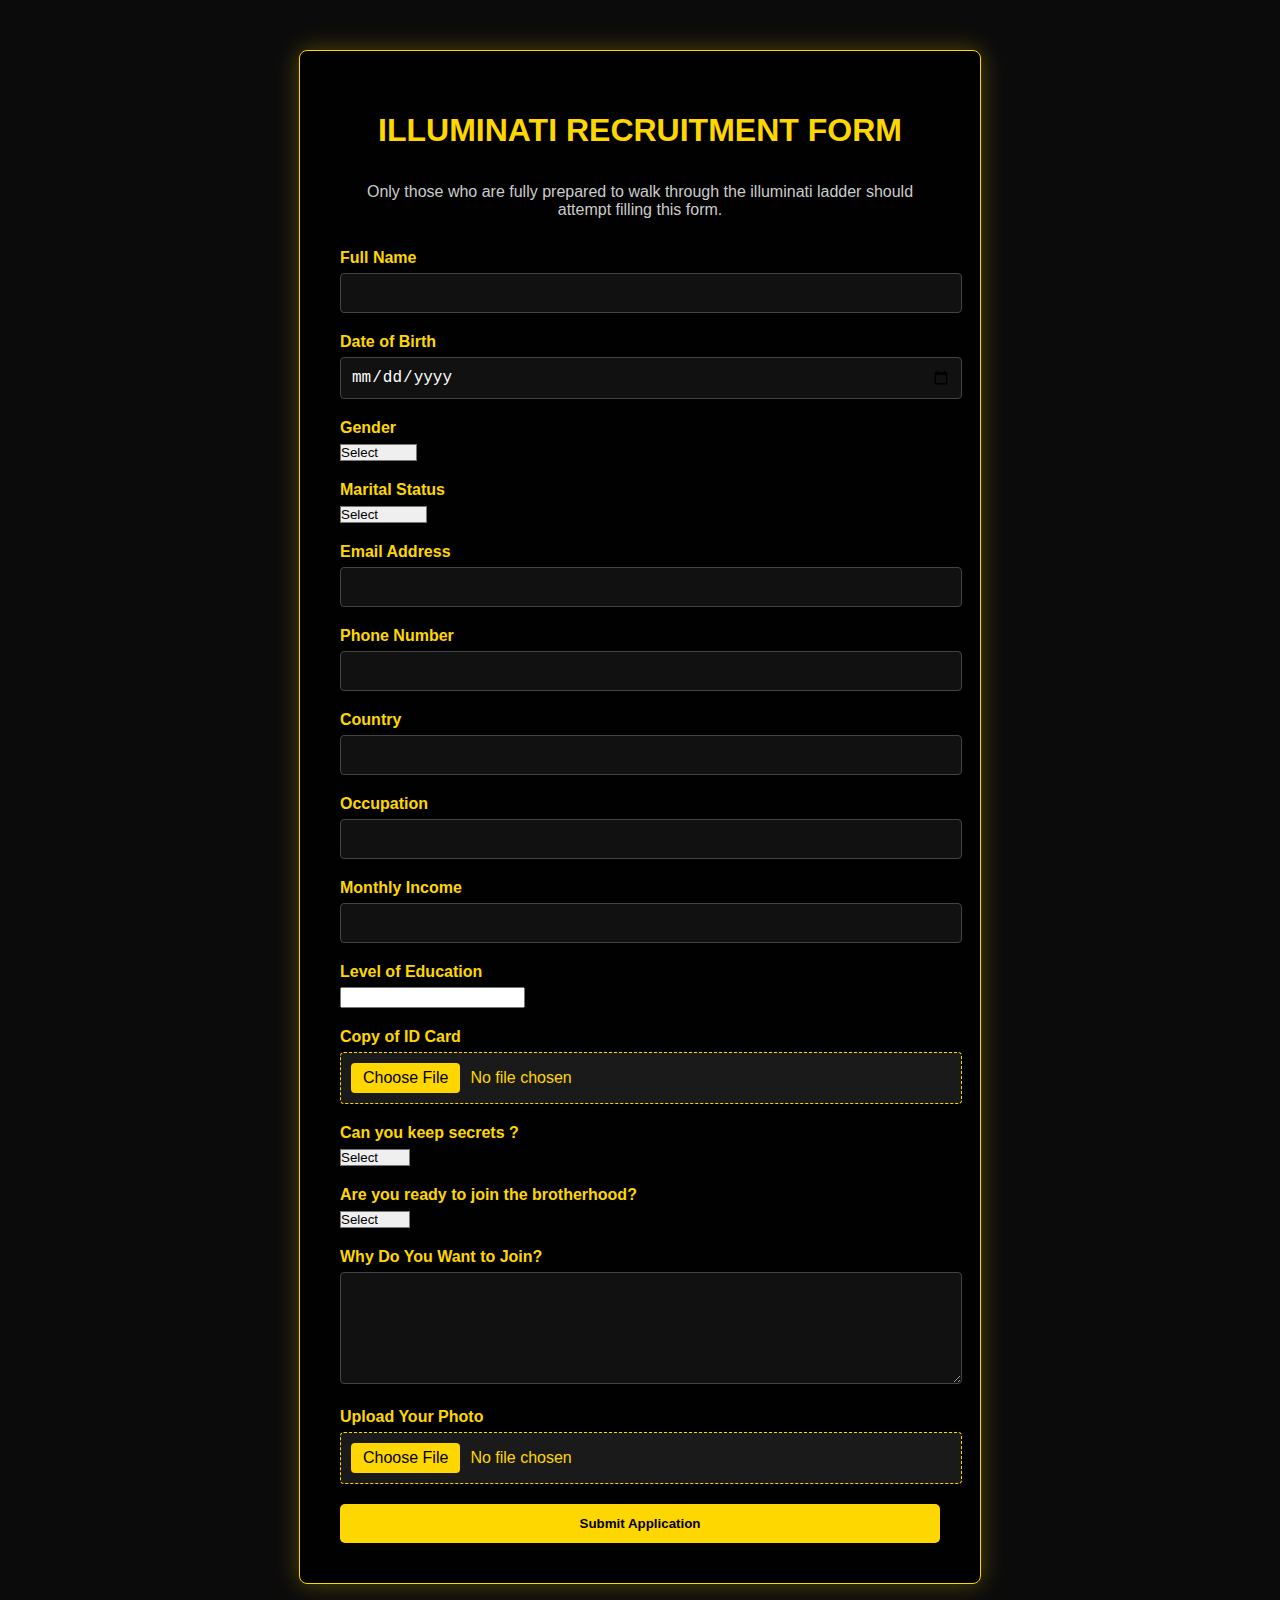
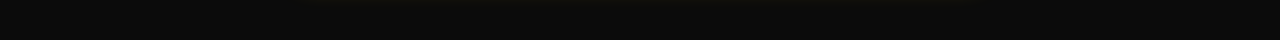
<file: join.html>
<!DOCTYPE html>
<html lang="en">
<head>
    <meta charset="UTF-8">
    <meta name="viewport" content="width=device-width, initial-scale=1.0">
    <title>Document</title>
    <link rel="stylesheet" href="join.css">
</head>
<body>
    <section class="join-section">
        <div class="form-container fade-slide">
            <h1>ILLUMINATI RECRUITMENT FORM</h1>
            <p class="subtitle"><br>Only those who are fully prepared to walk through the illuminati ladder should attempt filling this form.</p>

            <form id="recruitForm" enctype="multipart/form-data" method="POST" action="http://localhost:5000/submit">
                <div class="form-group">
                    <label for="fullName">Full Name</label>
                    <input type="text" name="fullName" id="fullName" required>
                </div>

                <div class="form-group">
                    <label for="dob">Date of Birth</label>
                    <input type="date" name="dob" id="dob" required>
                </div>

                <div class="form-group">
                    <label for="gender">Gender</label>
                    <select name="gender" id="gender" required>
                        <option value="">Select</option>
                        <option>Male</option>
                        <option>Female</option>
                        <option>Other</option>
                    </select>
                </div>

                <div class="form-group">
                    <label for="maritalStatus">Marital Status</label>
                    <select name="maritalStatus" id="maritalStatus" required>
                        <option value="">Select</option>
                        <option>Single</option>
                        <option>Married</option>
                        <option>Divorced</option>
                        <option>Widowed</option>
                    </select>
                </div>

                <div class="form-group">
                    <label for="email">Email Address</label>
                    <input type="email" name="email" id="email" required>
                </div>

                <div class="form-group">
                    <label for="phone">Phone Number</label>
                    <input type="tel" name="phone" id="phone" required>
                </div>

                <div class="form-group">
                    <label for="country">Country</label>
                    <input type="text" name="country" id="country" required>
                </div>

                <div class="form-group">
                    <label for="occupation">Occupation</label>
                    <input type="text" name="occupation" id="occupation" required>
                </div>

                 <div class="form-group">
                    <label for="income">Monthly Income</label>
                    <input type="text" name="income" id="income" required>
                </div>

                 <div class="form-group">
                    <label for="education">Level of Education</label>
                    <input type="education=" name="education" id="education" required>
                </div>

                 <div class="form-group">
                    <label for="idCard">Copy of ID Card</label>
                    <input type="file" name="idCard" id="idCard" accept="image/*,application/pdf" required>
                </div>

                 <div class="form-group">
                    <label>Can you keep secrets ?</label>
                    <select name="keepSecrets" required>
                        <option value="">Select</option>
                        <option>Yes</option>
                        <option>No</option>
                        
                    </select>
                </div>

                <div class="form-group">
                    <label>Are you ready to join the brotherhood?</label>
                    <select name="readyToJoin" required>
                        <option value="">Select</option>
                        <option>Yes</option>
                        <option>No</option>
                        
                    </select>
                </div>

                 <div class="form-group">
                    <label for="reason">Why Do You Want to Join?</label>
                    <textarea name="reason" id="reason" rows="5" required></textarea>
                </div>

                 <div class="form-group">
                    <label for="photo">Upload Your Photo</label>
                    <input type="file" name="photo" id="photo" required>
                </div>

                <button type="submit" class="btn">Submit Application</button>
            </form>
        </div>
    </section>

    <script src="main.js"></script>
</body>
</html>
</file>
<file: join.css>
body {
    margin: 0;
    font-family: 'Georgia', sans-serif;
    background-color: #0b0b0b;
    color: #fff;
}

.join-section {
    min-height: 100vh;
    padding: 50px 20px;
    background: url();
    display: flex;
    align-items: center;
    justify-content: center;
}

.form-container {
    background: rgba(0, 0, 0, 0.85);
    padding: 40px;
    max-width: 600px;
    width: 100%;
    border: 1px solid #ffd700;
    border-radius: 8px;
    box-shadow: 0 0 25px rgba(255, 215, 0, 0.3);
}

h1 {
    color: #ffd700;
    text-align: center;
    margin-bottom: 10px;
}

.subtitle {
    text-align: center;
    font-size: 1rem;
    color: #ccc;
    margin-bottom: 30px;
}

.form-group {
    margin-bottom: 20px;
}

label {
    display: block;
    margin-bottom: 6px;
    font-weight: bold;
    color: #ffd700;
}

input[type="text"],
input[type="email"],
input[type="tel"],
input[type="file"],
input[type="date"],
textarea {
    width: 100%;
    padding: 10px;
    background-color: #111;
    color: #fff;
    border: 1px solid #444;
    border-radius: 4px;
    font-size: 1rem;
}

select {
    appearance: none;
    -webkit-appearance: none;
    -moz-appearance: none;
    background-image: url();
    background-repeat: no-repeat;
    background-position: right 10px center;
    background-size: 16px 16px;
    padding-right: 30px;
}

input[type="file"] {
    background-color: #1a1a1a;
    color: #ffd700;
    border: 1px dashed #ffd700;
    cursor: pointer;
}

input[type="file"]::file-selector-button {
    background-color: #ffd700;
    color: #000;
    border: none;
    padding: 6px 12px;
    border-radius: 4px;
    cursor: pointer;
    margin-right: 10px;
}

input[type="file"]::file-selector-button:hover {
    background-color: #c9a000;
    color: #fff;
}

textarea {
    resize: vertical;
}

.btn {
    width: 100%;
    padding: 12px;
    background-color: #ffd700;
    color: #000;
    font-weight: bold;
    border: none;
    border-radius: 5px;
    cursor: pointer;
    transition: background 0.3s ease;
}

.btn:hover {
    background-color: #c9a000;
}

/*Scroll Animation*/

.fade-slide {
    opacity: 0;
    transform: translateY(30px);
    transition: all 1s ease;
}

.fade-slide.visible {
    opacity: 1;
    transform: translateY(0);
}


@media (max-width: 600px) {
    .form-container {
        padding: 20px;
    }
}
</file>
